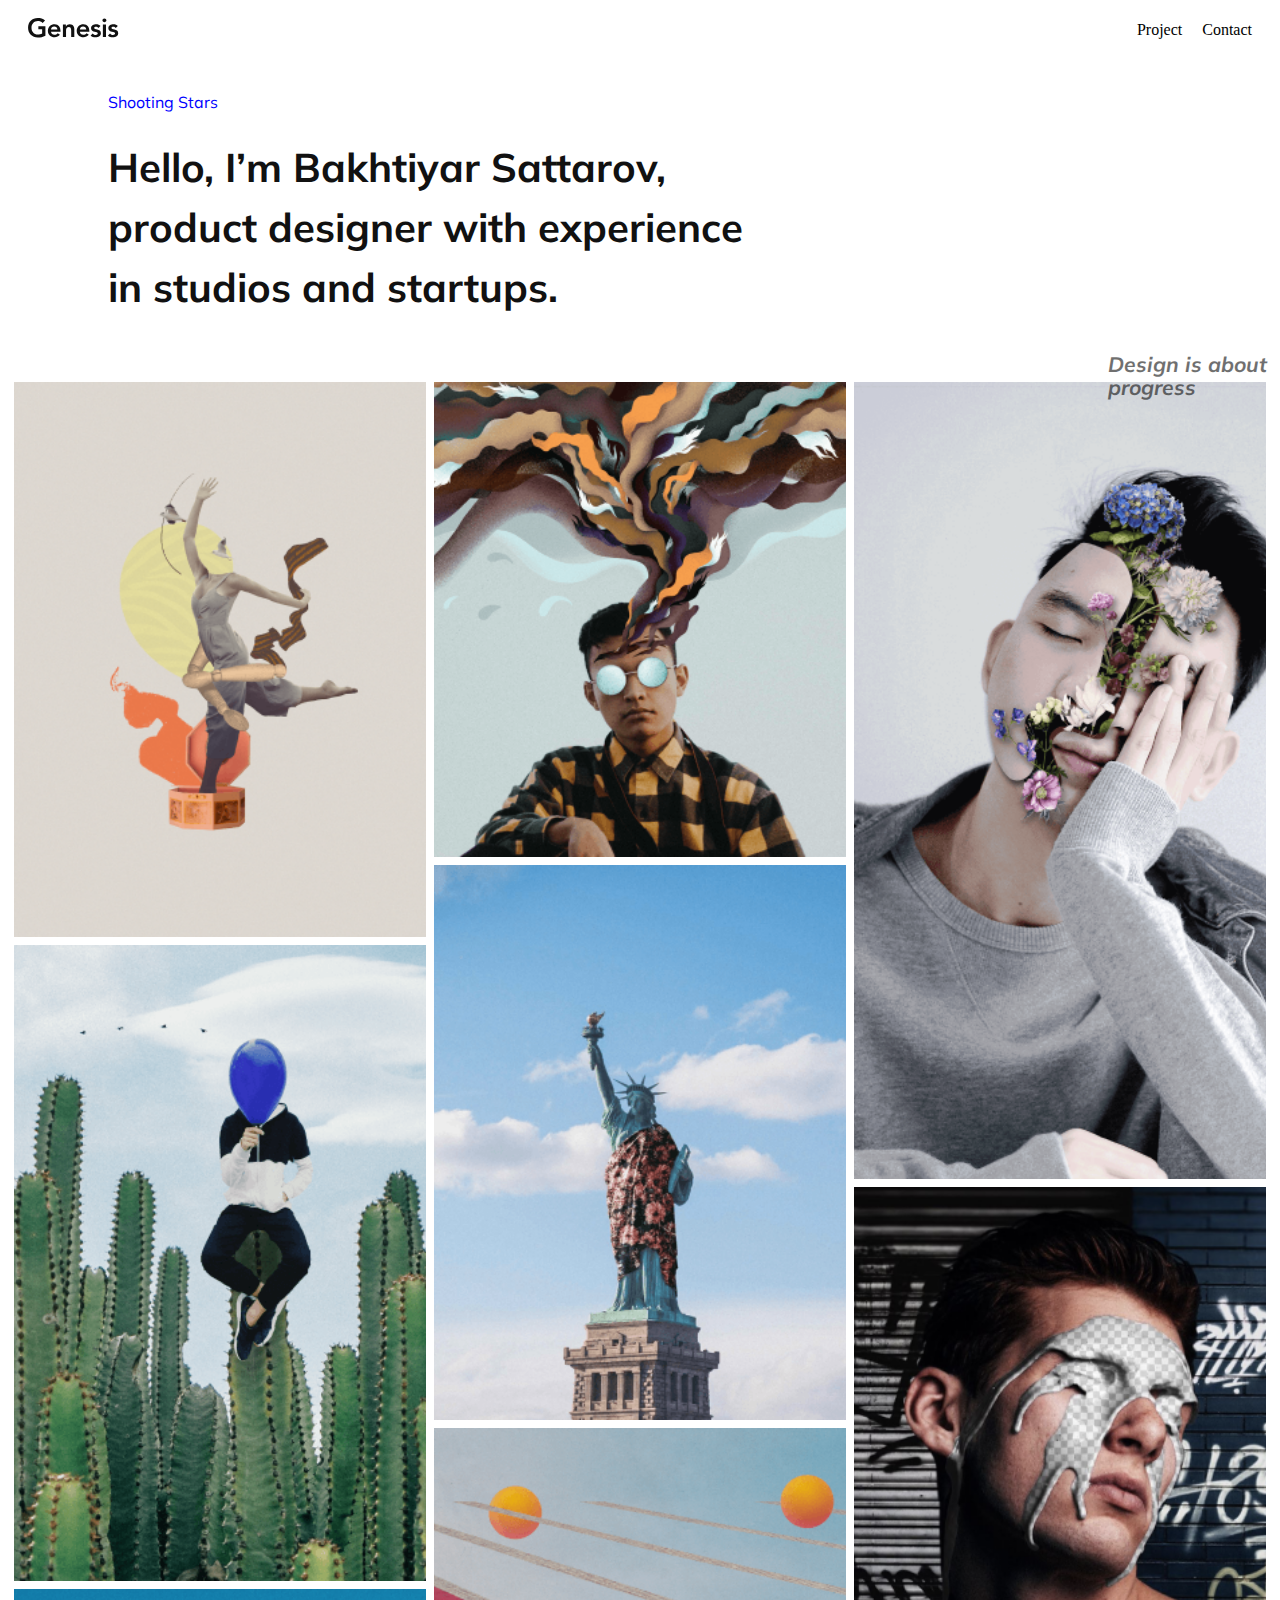
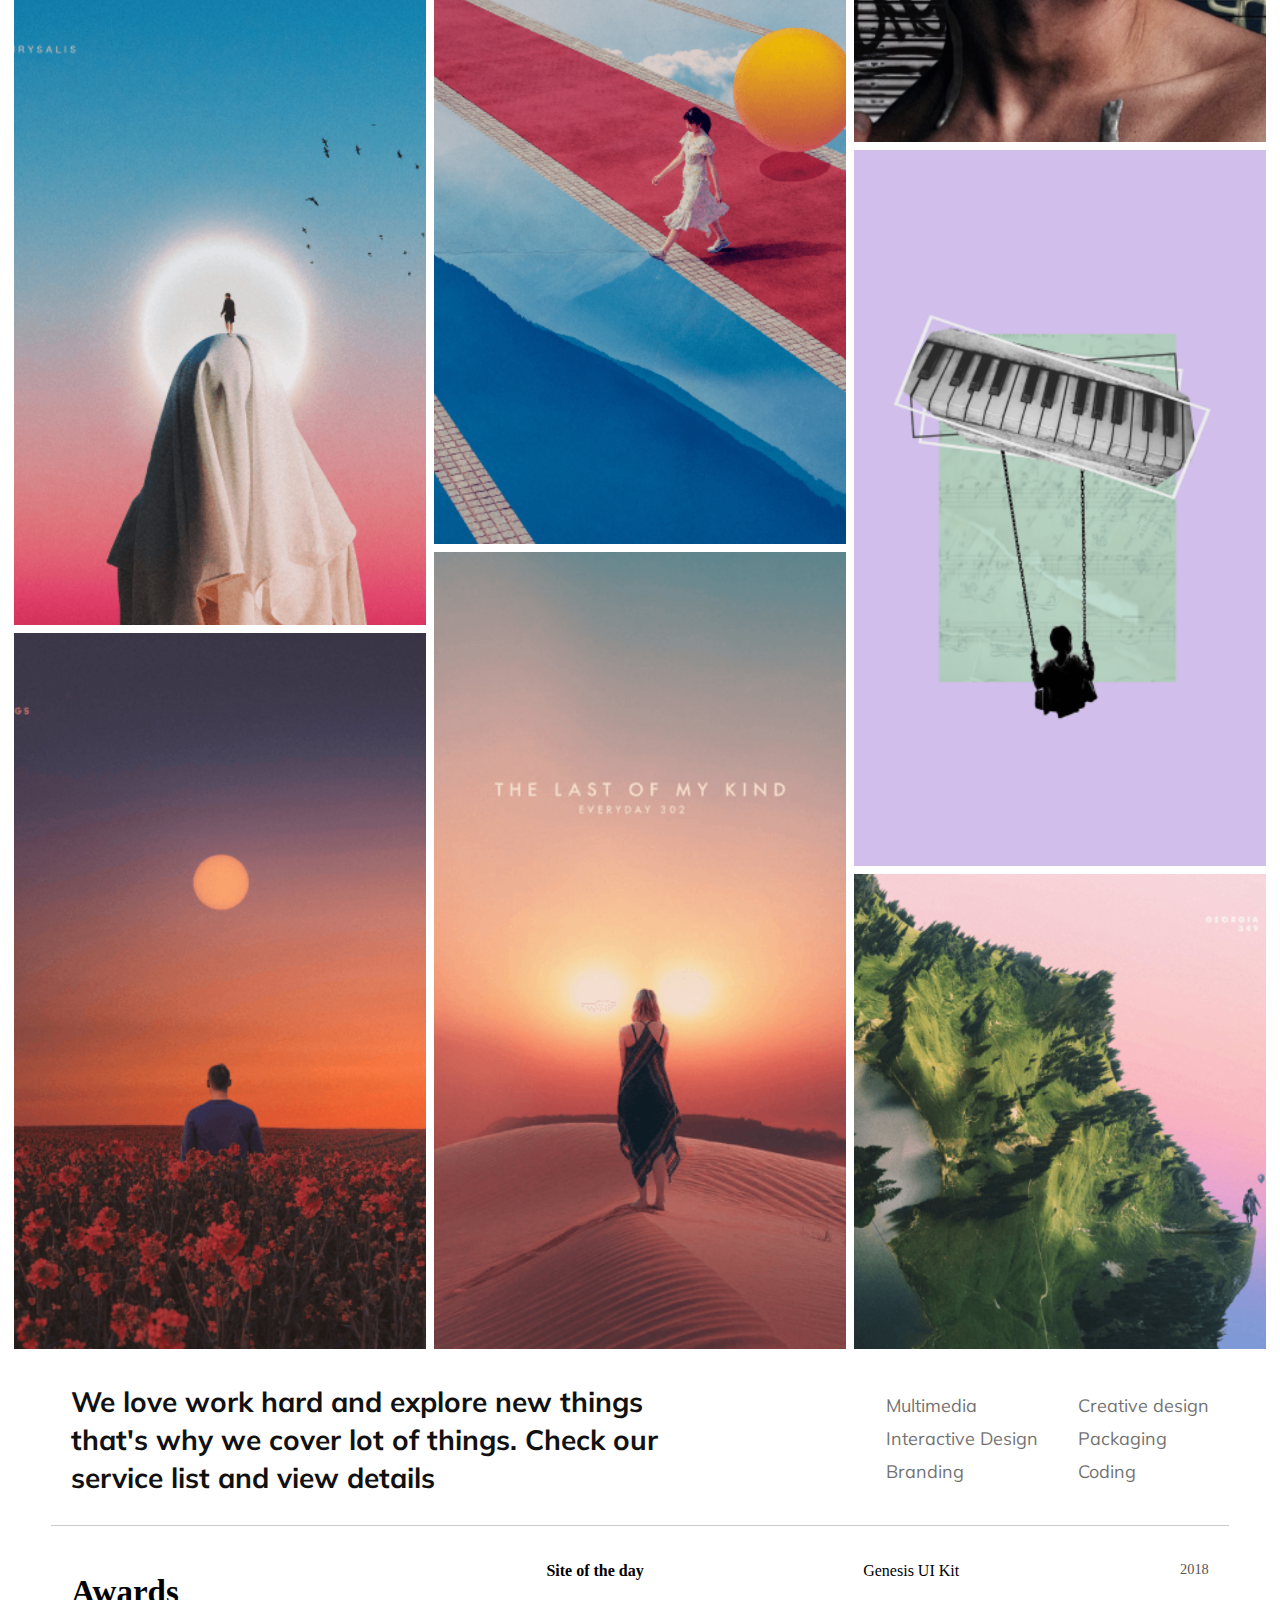
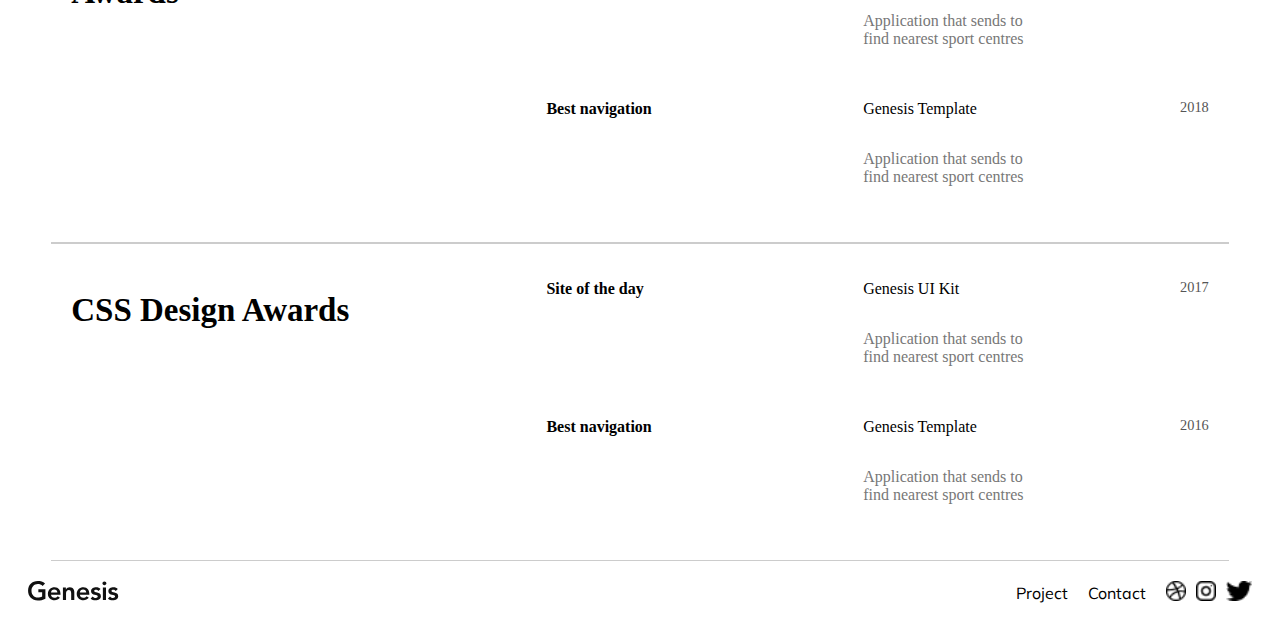
<file: index.html>
<!DOCTYPE html>
<html lang="en">
<head>
    <meta charset="UTF-8">
    <meta name="viewport" content="width=device-width, initial-scale=1.0">
    <link rel="preconnect" href="https://fonts.googleapis.com">
    <link rel="preconnect" href="https://fonts.gstatic.com" crossorigin>
    <link href="https://fonts.googleapis.com/css2?family=Mulish:ital,wght@0,200..1000;1,200..1000&display=swap" rel="stylesheet">
    <link rel="stylesheet" href="styles/main.css">
    <link rel="stylesheet" href="styles/contact.css">
    <link rel="stylesheet" href="styles/project.css">
    <title>Genesis</title>
</head>
<body>
    <header>
        <nav><a href="index.html"><svg class="logo" width="91" height="20">
            <use href="images/home/Logo.svg#logo" ></use>
        </svg></a>
            <ul class="ul-top">
                <li><a href="project.html">Project</a></li>
                <li><a href="contact.html">Contact</a></li>
            </ul>
        </nav>
    </header>

        <p class="first">Shooting Stars</p>
        <div class="title_info">
            Hello, I’m Bakhtiyar Sattarov, product designer with experience in studios and startups.
        </div>
        <div class="small_info">
            <h3>Design is about progress</h3> 
        </div>
        <div class="grid-container">
            <div class="image1">
            <img src="images/home/rec1.png" alt="a figure is dancing floating">
            </div>
            <div class="image2">
            <img src="images/home/rec2.png" alt="abstract element floating a man's head">
            </div>
            <div class="image3">
            <img src="images/home/rec3.png" alt="man is sleeping and flowers on his head">
            </div>
            <div class="image4">
            <img src="images/home/rec4.png" alt="man is sitting on cactus">
            </div>
            <div class="image5">
            <img src="images/home/rec5.png" alt="statue of liberty wearing dress">
            </div>
            <div class="image6">
            <img src="images/home/rec6.png" alt="man has a paint on his face">
            </div>
            <div class="image7">
            <img src="images/home/rec7.png" alt="illuminated figure in a dreamy gradient ">
            </div>
            <div class="image8">
            <img src="images/home/rec8.png" alt="walking on red and blue geometric path">
            </div>
            <div class="image9">
            <img src="images/home/rec9.png" alt="swinging on a piano swing">
            </div>
            <div class="image10">
            <img src="images/home/rec10.png" alt="walking red flowers under the moon">
            </div>
            <div class="image11">
            <img src="images/home/rec11.png" alt="walking desert under double sun">
            </div>
            <div class="image12">
            <img src="images/home/rec12.png" alt="upside down forest">
            </div>
          </div>
        <div class="services-div">
            <div class="services-intro">
                <p>We love work hard and explore new things that's why we cover lot of things. Check our service list and view details</p>
            </div>
            <div class="services-list">
                <ul>
                    <li>Multimedia</li>
                    <li>Interactive Design</li>
                    <li>Branding</li>
                </ul>
                <ul>
                    <li>Creative design</li>
                    <li>Packaging</li>
                    <li>Coding</li>
                </ul>
            </div>
        </div>
        <div class="awwwards-section">
            <div class="award-row">
                <div class="flexbox awwwards-title">
                    <h2>Awards</h2>
                </div>
                <div class="flexbox award-category">
                    <p>Site of the day</p>
                </div>
                <div class="flexbox award-details">
                    <p class="title">Genesis UI Kit</p>
                    <p class="description">Application that sends to find nearest sport centres</p>
                </div>
                <div class="flexbox award-year">
                    <p>2018</p>
                </div>
            </div>
            <div class="award-row">
                <div class="flexbox awwwards-title">
                </div>
                <div class="flexbox award-category">
                    <p>Best navigation</p>
                </div>
                <div class="flexbox award-details">
                    <p class="title">Genesis Template</p>
                    <p class="description">Application that sends to find nearest sport centres</p>
                </div>
                <div class="flexbox award-year">
                    <p>2018</p>
                </div>
            </div>
        </div>
        <div class="awwwards-section">
            <div class="award-row">
                <div class="flexbox awwwards-title">
                    <h2>CSS Design Awards</h2>
                </div>
                <div class="flexbox award-category">
                    <p>Site of the day</p>
                </div>
                <div class="flexbox award-details">
                    <p class="title">Genesis UI Kit</p>
                    <p class="description">Application that sends to find nearest sport centres</p>
                </div>
                <div class="flexbox award-year">
                    <p>2017</p>
                </div>
            </div>
    
            <div class="award-row">
                <div class="flexbox awwwards-title">
                </div>
                <div class="flexbox award-category">
                    <p>Best navigation</p>
                </div>
                <div class="flexbox award-details">
                    <p class="title">Genesis Template</p>
                    <p class="description">Application that sends to find nearest sport centres</p>
                </div>
                <div class="flexbox award-year">
                    <p>2016</p>
                </div>
            </div>
        </div>
    
    <footer>
        <nav>
            <a href="index.html"><svg class="logo" width="91" height="20">
                <use href="images/home/Logo.svg#logo" ></use></svg>
            </a>
        </nav>
        <div class="right-footer">
            <ul class="ul-top">
                <li><a href="project.html">Project</a></li>
                <li><a href="contact.html">Contact</a></li>
            </ul>
            <div class="sm_footer_container">
                <a href="https://www.dribble.com/"><img src="images/dribbble-logo.png" alt="dribble logo"></a> 
                <a href="https://www.instagram.com/"><img src="images/instagram.png" alt="insta logo"></a> 
                <a href="https://www.twitter.com/"><img src="images/twitter-logo-silhouette.png" alt="twitter logo"></a> 
            </div>
        </div>
    </footer>
</body>
</html>
</file>
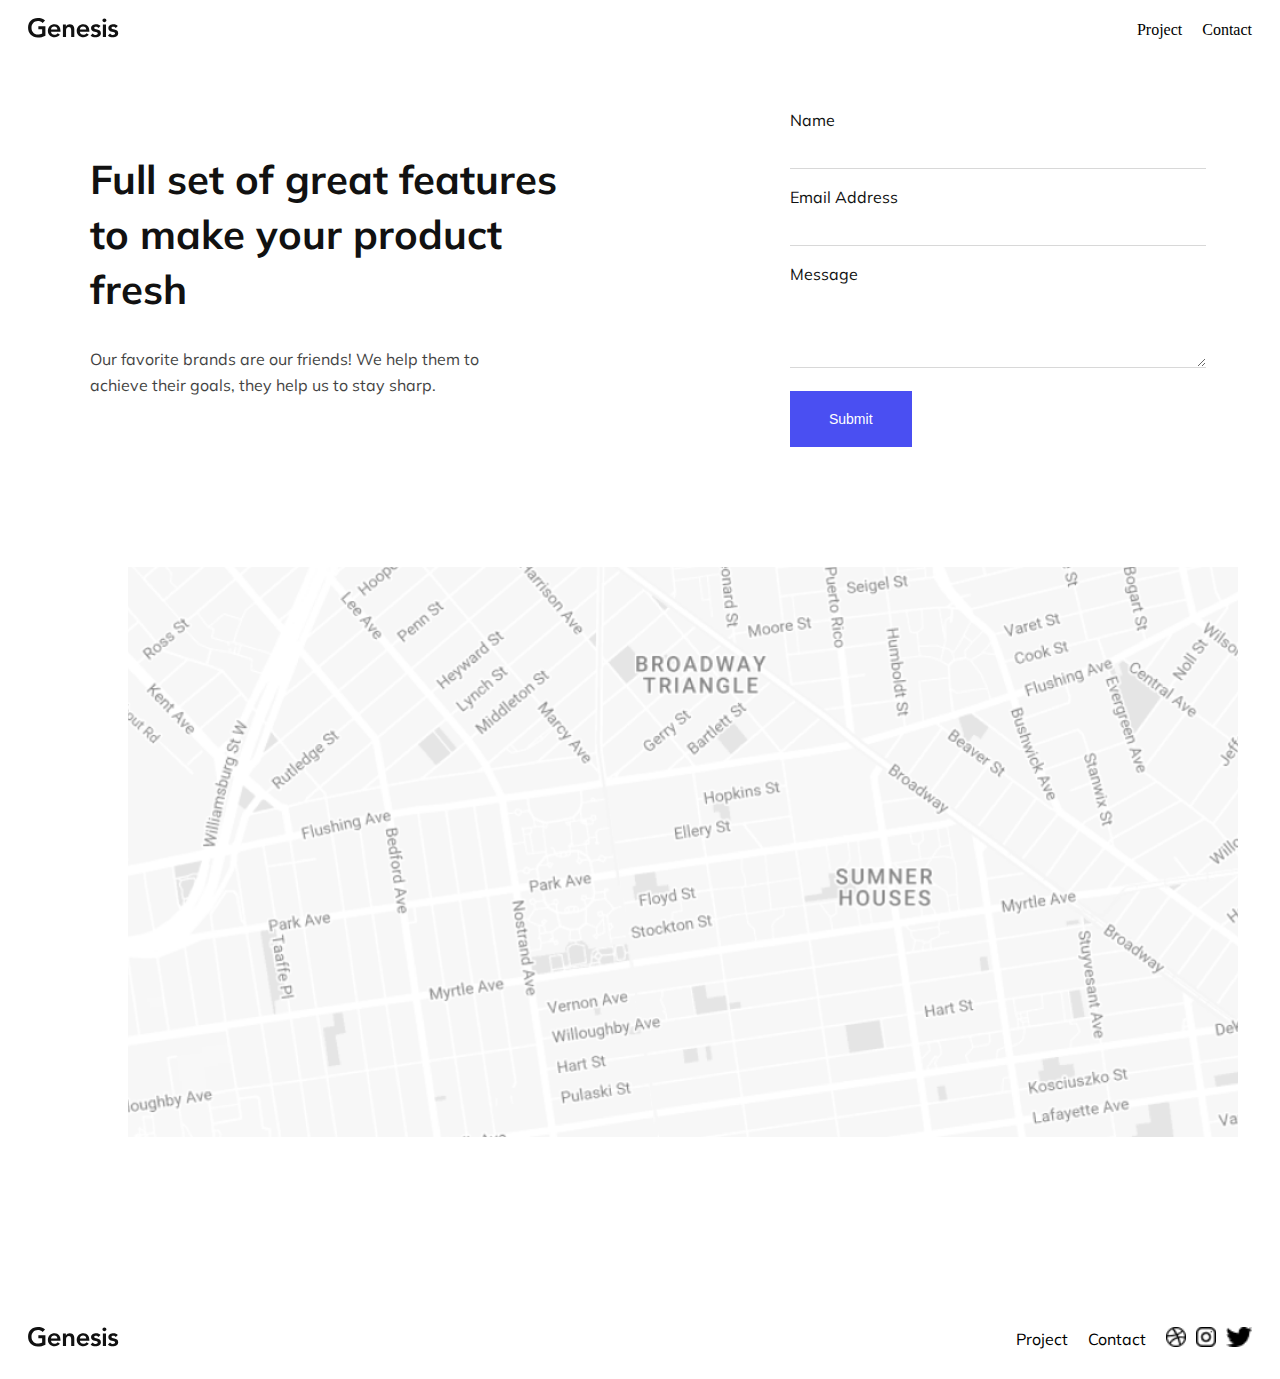
<file: contact.html>
<!DOCTYPE html>
<html lang="en">
<head>
    <meta charset="UTF-8">
    <meta name="viewport" content="width=device-width, initial-scale=1.0">
    <link rel="preconnect" href="https://fonts.googleapis.com">
    <link rel="preconnect" href="https://fonts.gstatic.com" crossorigin>
    <link href="https://fonts.googleapis.com/css2?family=Mulish:ital,wght@0,200..1000;1,200..1000&display=swap" rel="stylesheet">
    <link rel="stylesheet" href="styles/main.css">
    <link rel="stylesheet" href="styles/contact.css">
    <link rel="stylesheet" href="styles/project.css">
    <title>Genesis</title>
</head>
<body>
    <header>
        <nav>
            <a href="index.html"><svg class="logo" width="91" height="20">
            <use href="images/home/Logo.svg#logo" ></use></svg>
            </a>
            <ul class="ul-top">
                <li><a href="project.html">Project</a></li>
                <li><a href="contact.html">Contact</a></li>
            </ul>
        </nav>
    </header>
<div class="form_info">
    <div class="contact">
        <p class="contact_title"> Full set of great features to make your product fresh</p>
    
        <p class="contact_info">Our favorite brands are our friends! We help them to achieve their goals, they help us to stay sharp.</p>
    </div>
    <div class="general">
        <form class="form" autocomplete="off">
            <div class="form_form">
                <label for="first-name">Name</label>
                <input type="text" id="first-name" name="first_name" class="input-field" required>
    
                <label for="email">Email Address</label>
                <input type="email" id="email" name="email" class="input-field" autocomplete="off">
    
                <label for="message">Message</label>
                <textarea id="message" name="message" rows="4" class="input-field"></textarea>
    
                <button type="submit" class="button">Submit</button><br>
            </div>
        </form>
    </div>
         </form>
    </div>
</div>
<section>
    <img src="images/Map.png" alt="location">
</section>
<footer>
    <nav>
        <a href="index.html"><svg class="logo" width="91" height="20">
            <use href="images/home/Logo.svg#logo" ></use></svg>
        </a>
    </nav>
    <div class="right-footer">
        <ul class="ul-top">
            <li><a href="project.html">Project</a></li>
            <li><a href="contact.html">Contact</a></li>
        </ul>
        <div class="sm_footer_container">
            <a href="https://www.dribble.com/"><img src="images/dribbble-logo.png" alt="dribble logo"></a> 
            <a href="https://www.instagram.com/"><img src="images/instagram.png" alt="insta logo"></a> 
            <a href="https://www.twitter.com/"><img src="images/twitter-logo-silhouette.png" alt="twitter logo"></a> 
        </div>
    </div>
</footer>
</body>
</html>
</file>
<file: styles/main.css>
header {
  padding: 10px 20px;
}

nav {
  display: -webkit-box;
  display: -ms-flexbox;
  display: flex;
  -webkit-box-pack: justify;
      -ms-flex-pack: justify;
          justify-content: space-between;
  -webkit-box-align: center;
      -ms-flex-align: center;
          align-items: center;
}

.logo {
  height: 20px;
  width: 91px;
  font-family: "Mulish", sans-serif;
}

.ul-top {
  list-style: none;
  margin: 0;
  padding: 0;
  display: -webkit-box;
  display: -ms-flexbox;
  display: flex;
}

.ul-top li {
  margin-left: 20px;
}

.ul-top li a {
  text-decoration: none;
  color: black;
}

.ul-top li a:hover {
  color: grey;
  font-family: "Mulish", sans-serif;
}

footer {
  padding: 20px;
  display: -webkit-box;
  display: -ms-flexbox;
  display: flex;
  -webkit-box-pack: justify;
      -ms-flex-pack: justify;
          justify-content: space-between;
  -webkit-box-align: center;
      -ms-flex-align: center;
          align-items: center;
  position: relative;
}

footer nav {
  display: -webkit-box;
  display: -ms-flexbox;
  display: flex;
  -webkit-box-align: center;
      -ms-flex-align: center;
          align-items: center;
}

footer .ul-top {
  list-style: none;
  margin: 0;
  padding: 0;
  display: -webkit-box;
  display: -ms-flexbox;
  display: flex;
}

footer .ul-top li {
  margin-left: 20px;
}

footer .ul-top li a {
  text-decoration: none;
  color: black;
  font-family: "Mulish", sans-serif;
}

footer .ul-top li a:hover {
  color: grey;
}

footer .logo {
  height: 20px;
  width: auto;
}

.right-footer {
  display: -webkit-box;
  display: -ms-flexbox;
  display: flex;
  -webkit-box-align: center;
      -ms-flex-align: center;
          align-items: center;
  -webkit-box-pack: end;
      -ms-flex-pack: end;
          justify-content: flex-end;
  position: absolute;
  right: 20px;
  bottom: 20px;
}

.sm_footer_container {
  display: -webkit-box;
  display: -ms-flexbox;
  display: flex;
  gap: 10px;
  margin-left: 20px;
}

.sm_footer_container a img {
  height: 20px;
  width: auto;
}

.grid-container {
  display: -ms-grid;
  display: grid;
  gap: 8px;
  padding: 6px;
  -ms-grid-columns: 1fr 8px 1fr 8px 1fr;
  grid-template-columns: repeat(3, 1fr);
  -ms-grid-rows: 1fr 8px 1fr 8px 1fr 8px 1fr 8px 1fr 8px 1fr 8px 1fr 8px 1fr 8px 1fr 8px 1fr 8px 1fr 8px 1fr 8px 1fr 8px 1fr 8px 1fr 8px 1fr 8px 1fr 8px 1fr 8px 1fr 8px 1fr 8px 1fr 8px 1fr 8px 1fr 8px 1fr 8px 1fr 8px 1fr 8px 1fr 8px 1fr 8px 1fr 8px 1fr 8px 1fr 8px 1fr;
  grid-template-rows: repeat(32, 1fr);
}

.grid-container > *:nth-child(1) {
  -ms-grid-row: 1;
  -ms-grid-column: 1;
}

.grid-container > *:nth-child(2) {
  -ms-grid-row: 1;
  -ms-grid-column: 3;
}

.grid-container > *:nth-child(3) {
  -ms-grid-row: 1;
  -ms-grid-column: 5;
}

.grid-container > *:nth-child(4) {
  -ms-grid-row: 3;
  -ms-grid-column: 1;
}

.grid-container > *:nth-child(5) {
  -ms-grid-row: 3;
  -ms-grid-column: 3;
}

.grid-container > *:nth-child(6) {
  -ms-grid-row: 3;
  -ms-grid-column: 5;
}

.grid-container > *:nth-child(7) {
  -ms-grid-row: 5;
  -ms-grid-column: 1;
}

.grid-container > *:nth-child(8) {
  -ms-grid-row: 5;
  -ms-grid-column: 3;
}

.grid-container > *:nth-child(9) {
  -ms-grid-row: 5;
  -ms-grid-column: 5;
}

.grid-container > *:nth-child(10) {
  -ms-grid-row: 7;
  -ms-grid-column: 1;
}

.grid-container > *:nth-child(11) {
  -ms-grid-row: 7;
  -ms-grid-column: 3;
}

.grid-container > *:nth-child(12) {
  -ms-grid-row: 7;
  -ms-grid-column: 5;
}

.grid-container > *:nth-child(13) {
  -ms-grid-row: 9;
  -ms-grid-column: 1;
}

.grid-container > *:nth-child(14) {
  -ms-grid-row: 9;
  -ms-grid-column: 3;
}

.grid-container > *:nth-child(15) {
  -ms-grid-row: 9;
  -ms-grid-column: 5;
}

.grid-container > *:nth-child(16) {
  -ms-grid-row: 11;
  -ms-grid-column: 1;
}

.grid-container > *:nth-child(17) {
  -ms-grid-row: 11;
  -ms-grid-column: 3;
}

.grid-container > *:nth-child(18) {
  -ms-grid-row: 11;
  -ms-grid-column: 5;
}

.grid-container > *:nth-child(19) {
  -ms-grid-row: 13;
  -ms-grid-column: 1;
}

.grid-container > *:nth-child(20) {
  -ms-grid-row: 13;
  -ms-grid-column: 3;
}

.grid-container > *:nth-child(21) {
  -ms-grid-row: 13;
  -ms-grid-column: 5;
}

.grid-container > *:nth-child(22) {
  -ms-grid-row: 15;
  -ms-grid-column: 1;
}

.grid-container > *:nth-child(23) {
  -ms-grid-row: 15;
  -ms-grid-column: 3;
}

.grid-container > *:nth-child(24) {
  -ms-grid-row: 15;
  -ms-grid-column: 5;
}

.grid-container > *:nth-child(25) {
  -ms-grid-row: 17;
  -ms-grid-column: 1;
}

.grid-container > *:nth-child(26) {
  -ms-grid-row: 17;
  -ms-grid-column: 3;
}

.grid-container > *:nth-child(27) {
  -ms-grid-row: 17;
  -ms-grid-column: 5;
}

.grid-container > *:nth-child(28) {
  -ms-grid-row: 19;
  -ms-grid-column: 1;
}

.grid-container > *:nth-child(29) {
  -ms-grid-row: 19;
  -ms-grid-column: 3;
}

.grid-container > *:nth-child(30) {
  -ms-grid-row: 19;
  -ms-grid-column: 5;
}

.grid-container > *:nth-child(31) {
  -ms-grid-row: 21;
  -ms-grid-column: 1;
}

.grid-container > *:nth-child(32) {
  -ms-grid-row: 21;
  -ms-grid-column: 3;
}

.grid-container > *:nth-child(33) {
  -ms-grid-row: 21;
  -ms-grid-column: 5;
}

.grid-container > *:nth-child(34) {
  -ms-grid-row: 23;
  -ms-grid-column: 1;
}

.grid-container > *:nth-child(35) {
  -ms-grid-row: 23;
  -ms-grid-column: 3;
}

.grid-container > *:nth-child(36) {
  -ms-grid-row: 23;
  -ms-grid-column: 5;
}

.grid-container > *:nth-child(37) {
  -ms-grid-row: 25;
  -ms-grid-column: 1;
}

.grid-container > *:nth-child(38) {
  -ms-grid-row: 25;
  -ms-grid-column: 3;
}

.grid-container > *:nth-child(39) {
  -ms-grid-row: 25;
  -ms-grid-column: 5;
}

.grid-container > *:nth-child(40) {
  -ms-grid-row: 27;
  -ms-grid-column: 1;
}

.grid-container > *:nth-child(41) {
  -ms-grid-row: 27;
  -ms-grid-column: 3;
}

.grid-container > *:nth-child(42) {
  -ms-grid-row: 27;
  -ms-grid-column: 5;
}

.grid-container > *:nth-child(43) {
  -ms-grid-row: 29;
  -ms-grid-column: 1;
}

.grid-container > *:nth-child(44) {
  -ms-grid-row: 29;
  -ms-grid-column: 3;
}

.grid-container > *:nth-child(45) {
  -ms-grid-row: 29;
  -ms-grid-column: 5;
}

.grid-container > *:nth-child(46) {
  -ms-grid-row: 31;
  -ms-grid-column: 1;
}

.grid-container > *:nth-child(47) {
  -ms-grid-row: 31;
  -ms-grid-column: 3;
}

.grid-container > *:nth-child(48) {
  -ms-grid-row: 31;
  -ms-grid-column: 5;
}

.grid-container > *:nth-child(49) {
  -ms-grid-row: 33;
  -ms-grid-column: 1;
}

.grid-container > *:nth-child(50) {
  -ms-grid-row: 33;
  -ms-grid-column: 3;
}

.grid-container > *:nth-child(51) {
  -ms-grid-row: 33;
  -ms-grid-column: 5;
}

.grid-container > *:nth-child(52) {
  -ms-grid-row: 35;
  -ms-grid-column: 1;
}

.grid-container > *:nth-child(53) {
  -ms-grid-row: 35;
  -ms-grid-column: 3;
}

.grid-container > *:nth-child(54) {
  -ms-grid-row: 35;
  -ms-grid-column: 5;
}

.grid-container > *:nth-child(55) {
  -ms-grid-row: 37;
  -ms-grid-column: 1;
}

.grid-container > *:nth-child(56) {
  -ms-grid-row: 37;
  -ms-grid-column: 3;
}

.grid-container > *:nth-child(57) {
  -ms-grid-row: 37;
  -ms-grid-column: 5;
}

.grid-container > *:nth-child(58) {
  -ms-grid-row: 39;
  -ms-grid-column: 1;
}

.grid-container > *:nth-child(59) {
  -ms-grid-row: 39;
  -ms-grid-column: 3;
}

.grid-container > *:nth-child(60) {
  -ms-grid-row: 39;
  -ms-grid-column: 5;
}

.grid-container > *:nth-child(61) {
  -ms-grid-row: 41;
  -ms-grid-column: 1;
}

.grid-container > *:nth-child(62) {
  -ms-grid-row: 41;
  -ms-grid-column: 3;
}

.grid-container > *:nth-child(63) {
  -ms-grid-row: 41;
  -ms-grid-column: 5;
}

.grid-container > *:nth-child(64) {
  -ms-grid-row: 43;
  -ms-grid-column: 1;
}

.grid-container > *:nth-child(65) {
  -ms-grid-row: 43;
  -ms-grid-column: 3;
}

.grid-container > *:nth-child(66) {
  -ms-grid-row: 43;
  -ms-grid-column: 5;
}

.grid-container > *:nth-child(67) {
  -ms-grid-row: 45;
  -ms-grid-column: 1;
}

.grid-container > *:nth-child(68) {
  -ms-grid-row: 45;
  -ms-grid-column: 3;
}

.grid-container > *:nth-child(69) {
  -ms-grid-row: 45;
  -ms-grid-column: 5;
}

.grid-container > *:nth-child(70) {
  -ms-grid-row: 47;
  -ms-grid-column: 1;
}

.grid-container > *:nth-child(71) {
  -ms-grid-row: 47;
  -ms-grid-column: 3;
}

.grid-container > *:nth-child(72) {
  -ms-grid-row: 47;
  -ms-grid-column: 5;
}

.grid-container > *:nth-child(73) {
  -ms-grid-row: 49;
  -ms-grid-column: 1;
}

.grid-container > *:nth-child(74) {
  -ms-grid-row: 49;
  -ms-grid-column: 3;
}

.grid-container > *:nth-child(75) {
  -ms-grid-row: 49;
  -ms-grid-column: 5;
}

.grid-container > *:nth-child(76) {
  -ms-grid-row: 51;
  -ms-grid-column: 1;
}

.grid-container > *:nth-child(77) {
  -ms-grid-row: 51;
  -ms-grid-column: 3;
}

.grid-container > *:nth-child(78) {
  -ms-grid-row: 51;
  -ms-grid-column: 5;
}

.grid-container > *:nth-child(79) {
  -ms-grid-row: 53;
  -ms-grid-column: 1;
}

.grid-container > *:nth-child(80) {
  -ms-grid-row: 53;
  -ms-grid-column: 3;
}

.grid-container > *:nth-child(81) {
  -ms-grid-row: 53;
  -ms-grid-column: 5;
}

.grid-container > *:nth-child(82) {
  -ms-grid-row: 55;
  -ms-grid-column: 1;
}

.grid-container > *:nth-child(83) {
  -ms-grid-row: 55;
  -ms-grid-column: 3;
}

.grid-container > *:nth-child(84) {
  -ms-grid-row: 55;
  -ms-grid-column: 5;
}

.grid-container > *:nth-child(85) {
  -ms-grid-row: 57;
  -ms-grid-column: 1;
}

.grid-container > *:nth-child(86) {
  -ms-grid-row: 57;
  -ms-grid-column: 3;
}

.grid-container > *:nth-child(87) {
  -ms-grid-row: 57;
  -ms-grid-column: 5;
}

.grid-container > *:nth-child(88) {
  -ms-grid-row: 59;
  -ms-grid-column: 1;
}

.grid-container > *:nth-child(89) {
  -ms-grid-row: 59;
  -ms-grid-column: 3;
}

.grid-container > *:nth-child(90) {
  -ms-grid-row: 59;
  -ms-grid-column: 5;
}

.grid-container > *:nth-child(91) {
  -ms-grid-row: 61;
  -ms-grid-column: 1;
}

.grid-container > *:nth-child(92) {
  -ms-grid-row: 61;
  -ms-grid-column: 3;
}

.grid-container > *:nth-child(93) {
  -ms-grid-row: 61;
  -ms-grid-column: 5;
}

.grid-container > *:nth-child(94) {
  -ms-grid-row: 63;
  -ms-grid-column: 1;
}

.grid-container > *:nth-child(95) {
  -ms-grid-row: 63;
  -ms-grid-column: 3;
}

.grid-container > *:nth-child(96) {
  -ms-grid-row: 63;
  -ms-grid-column: 5;
}

.grid-container img {
  width: 100%;
  height: 100%;
  -o-object-fit: cover;
     object-fit: cover;
}

.image1 {
  -ms-grid-row: 1;
  -ms-grid-row-span: 7;
  grid-row: 1/span 7;
  -ms-grid-column: 1;
  -ms-grid-column-span: 1;
  grid-column: 1/span 1;
}

.image2 {
  -ms-grid-row: 1;
  -ms-grid-row-span: 6;
  grid-row: 1/span 6;
  -ms-grid-column: 2;
  -ms-grid-column-span: 1;
  grid-column: 2/span 1;
}

.image3 {
  -ms-grid-row: 1;
  -ms-grid-row-span: 10;
  grid-row: 1/span 10;
  -ms-grid-column: 3;
  -ms-grid-column-span: 1;
  grid-column: 3/span 1;
}

.image4 {
  -ms-grid-row: 8;
  -ms-grid-row-span: 8;
  grid-row: 8/span 8;
  -ms-grid-column: 1;
  -ms-grid-column-span: 1;
  grid-column: 1/span 1;
}

.image5 {
  -ms-grid-row: 7;
  -ms-grid-row-span: 7;
  grid-row: 7/span 7;
  -ms-grid-column: 2;
  -ms-grid-column-span: 1;
  grid-column: 2/span 1;
}

.image6 {
  -ms-grid-row: 11;
  -ms-grid-row-span: 7;
  grid-row: 11/span 7;
  -ms-grid-column: 3;
  -ms-grid-column-span: 1;
  grid-column: 3/span 1;
}

.image7 {
  -ms-grid-row: 16;
  -ms-grid-row-span: 8;
  grid-row: 16/span 8;
  -ms-grid-column: 1;
  -ms-grid-column-span: 1;
  grid-column: 1/span 1;
}

.image8 {
  -ms-grid-row: 14;
  -ms-grid-row-span: 9;
  grid-row: 14/span 9;
  -ms-grid-column: 2;
  -ms-grid-column-span: 1;
  grid-column: 2/span 1;
}

.image9 {
  -ms-grid-row: 18;
  -ms-grid-row-span: 9;
  grid-row: 18/span 9;
  -ms-grid-column: 3;
  -ms-grid-column-span: 1;
  grid-column: 3/span 1;
}

.image10 {
  -ms-grid-row: 24;
  -ms-grid-row-span: 9;
  grid-row: 24/span 9;
  -ms-grid-column: 1;
  -ms-grid-column-span: 1;
  grid-column: 1/span 1;
}

.image11 {
  -ms-grid-row: 23;
  -ms-grid-row-span: 10;
  grid-row: 23/span 10;
  -ms-grid-column: 2;
  -ms-grid-column-span: 1;
  grid-column: 2/span 1;
}

.image12 {
  -ms-grid-row: 27;
  -ms-grid-row-span: 6;
  grid-row: 27/span 6;
  -ms-grid-column: 3;
  -ms-grid-column-span: 1;
  grid-column: 3/span 1;
}

.body {
  max-width: auto;
  margin: auto;
}

.first {
  margin-top: 40px;
  margin-left: 100px;
  font-family: "Mulish", sans-serif;
  font-size: 22;
  color: blue;
}

.title_info {
  width: 635px;
  height: 195px;
  margin-top: 25px;
  margin-left: 100px;
  font-family: "Mulish", sans-serif;
  font-size: 40px;
  line-height: 60px;
  font-weight: 700;
  color: #111111;
}

.small_info {
  width: 207px;
  height: 23px;
  margin-top: 0px;
  margin-left: 1100px;
  font-family: "Mulish";
  font-style: italic;
  font-weight: 400;
  font-size: 18px;
  line-height: 23px;
  color: #111111;
  opacity: 0.6;
}

.services-div {
  display: -webkit-box;
  display: -ms-flexbox;
  display: flex;
  -webkit-box-pack: justify;
      -ms-flex-pack: justify;
          justify-content: space-between;
  -webkit-box-align: baseline;
      -ms-flex-align: baseline;
          align-items: baseline;
  max-width: 90%;
  margin: 0 auto;
}

.services-intro p {
  width: 635px;
  height: auto;
  font-family: "Mulish";
  font-weight: 700;
  font-size: 28px;
  line-height: 38px;
  color: #111111;
}

.services-list {
  display: -webkit-box;
  display: -ms-flexbox;
  display: flex;
  gap: 40px;
  margin-top: 20px;
}

.services-list ul {
  list-style-type: none;
  padding: 0;
  margin: 0;
}

.services-list li {
  font-size: 16px;
  margin-bottom: 10px;
  font-family: "Mulish";
  font-weight: 400;
  font-size: 18px;
  line-height: 23px;
  color: #111111;
  mix-blend-mode: normal;
  opacity: 0.6;
}

.awwwards-section {
  max-width: 90%;
  margin: 0 auto;
  padding: 20px;
  border-top: 1px solid #ccc;
  border-bottom: 1px solid #ccc;
}

.award-row {
  display: -webkit-box;
  display: -ms-flexbox;
  display: flex;
  -webkit-box-pack: justify;
      -ms-flex-pack: justify;
          justify-content: space-between;
  -webkit-box-align: start;
      -ms-flex-align: start;
          align-items: flex-start;
  margin-bottom: 20px;
}

.flexbox {
  display: -webkit-box;
  display: -ms-flexbox;
  display: flex;
  -webkit-box-orient: vertical;
  -webkit-box-direction: normal;
      -ms-flex-direction: column;
          flex-direction: column;
  -webkit-box-pack: center;
      -ms-flex-pack: center;
          justify-content: center;
}

.awwwards-title {
  -webkit-box-flex: 1.5;
      -ms-flex: 1.5;
          flex: 1.5;
  font-weight: 700;
  font-size: 22px;
}

.award-category {
  -webkit-box-flex: 1;
      -ms-flex: 1;
          flex: 1;
  font-size: 16px;
  font-weight: bold;
}

.award-details {
  -webkit-box-flex: 1;
      -ms-flex: 1;
          flex: 1;
}

.award-details .title {
  font-size: 16px;
  font-weight: 500;
}

.award-details .description {
  font-size: 16px;
  color: #777;
  max-width: 185px;
  word-wrap: break-word;
}

.award-year {
  text-align: right;
  font-size: 0.9em;
  color: #555;
}
</file>
<file: styles/contact.css>
.contact_title {
  width: 475px;
  height: 174px;
  font-family: "Mulish", sans-serif;
  font-style: normal;
  font-weight: 700;
  font-size: 40px;
  line-height: 55px;
  color: #111111;
  margin-bottom: 20px;
}

.contact_info {
  width: 445px;
  height: 56px;
  font-family: "Mulish", sans-serif;
  font-style: normal;
  font-weight: 400;
  font-size: 16px;
  line-height: 26px;
  color: #111111;
  opacity: 0.8;
}

.form_info {
  display: -webkit-box;
  display: -ms-flexbox;
  display: flex;
  -ms-flex-pack: distribute;
      justify-content: space-around;
  -webkit-box-align: start;
      -ms-flex-align: start;
          align-items: flex-start;
  gap: 60px;
  margin-top: 60px;
}

.general {
  width: 400px;
}

form {
  font-family: "Mulish", sans-serif;
  font-style: normal;
  font-weight: 400;
  font-size: 16px;
  line-height: 17px;
  color: #111111;
}

label {
  display: block;
  margin-bottom: 8px;
}

input, textarea {
  width: 100%;
  padding: 8px;
  margin-bottom: 20px;
  background-color: white;
  border: none;
  border-bottom: 1px solid #D8D8D8;
}

button {
  width: 122px;
  height: 56px;
  background-color: #4A4FF2;
  font-family: "Tajawal", sans-serif;
  font-style: normal;
  font-weight: 400;
  font-size: 14px;
  line-height: 17px;
  text-align: center;
  color: #FFFFFF;
  border: none;
}

.button:hover {
  background-color: #5c61ec;
}

section {
  display: -webkit-box;
  display: -ms-flexbox;
  display: flex;
  -webkit-box-pack: center;
      -ms-flex-pack: center;
          justify-content: center;
  width: 1100px;
  height: 570px;
  margin-top: 120px;
  margin-left: 125px;
  margin-bottom: 170px;
}
</file>
<file: styles/project.css>
.project_title {
  display: -webkit-box;
  display: -ms-flexbox;
  display: flex;
  -ms-flex-pack: distribute;
      justify-content: space-around;
  text-align: center;
  width: 475px;
  height: 110px;
  font-family: "Mulish", sans-serif;
  font-style: normal;
  font-weight: 700;
  font-size: 40px;
  line-height: 55px;
  color: #111111;
  padding: 30px;
}

.project_info {
  width: 635px;
  height: 222px;
  font-family: "Mulish", sans-serif;
  font-style: normal;
  font-weight: 400;
  font-size: 16px;
  line-height: 26px;
  color: #111111;
  mix-blend-mode: normal;
  opacity: 0.8;
  padding: 30px;
}

.project-award-info {
  display: -webkit-box;
  display: -ms-flexbox;
  display: flex;
  -webkit-box-orient: vertical;
  -webkit-box-direction: normal;
      -ms-flex-direction: column;
          flex-direction: column;
  max-width: 335px;
  max-height: 343px;
  margin: 20px;
  font-family: "Mulish", sans-serif;
}

.info-row {
  display: -webkit-box;
  display: -ms-flexbox;
  display: flex;
  -webkit-box-pack: justify;
      -ms-flex-pack: justify;
          justify-content: space-between;
  padding: 10px 0;
  border-bottom: 1px solid #D8D8D8;
}

.label {
  font-weight: bold;
  color: #555;
  width: 150px;
  font-family: "Mulish", sans-serif;
  font-style: normal;
  font-weight: 700;
  font-size: 18px;
  line-height: 23px;
  color: #111111;
  mix-blend-mode: normal;
  opacity: 0.5;
}

.value {
  font-weight: 700;
  color: #111111;
  font-family: "Mulish";
  font-style: normal;
  font-size: 18px;
  line-height: 23px;
  text-align: left;
}

.image1 {
  width: 100%;
  height: auto;
}

.image-info {
  max-width: 1109px;
  max-height: 93px;
  margin-left: 150px;
  font-family: "Mulish", sans-serif;
  font-style: normal;
  font-weight: 400;
  font-size: 16px;
  line-height: 26px;
  color: #111111;
  mix-blend-mode: normal;
  opacity: 0.8;
}

.image-gallery {
  display: -webkit-box;
  display: -ms-flexbox;
  display: flex;
  -webkit-box-pack: center;
      -ms-flex-pack: center;
          justify-content: center;
  -webkit-box-align: center;
      -ms-flex-align: center;
          align-items: center;
  width: 100%;
  padding: 20px 0;
}

.image {
  margin: 0 5px;
}
</file>
